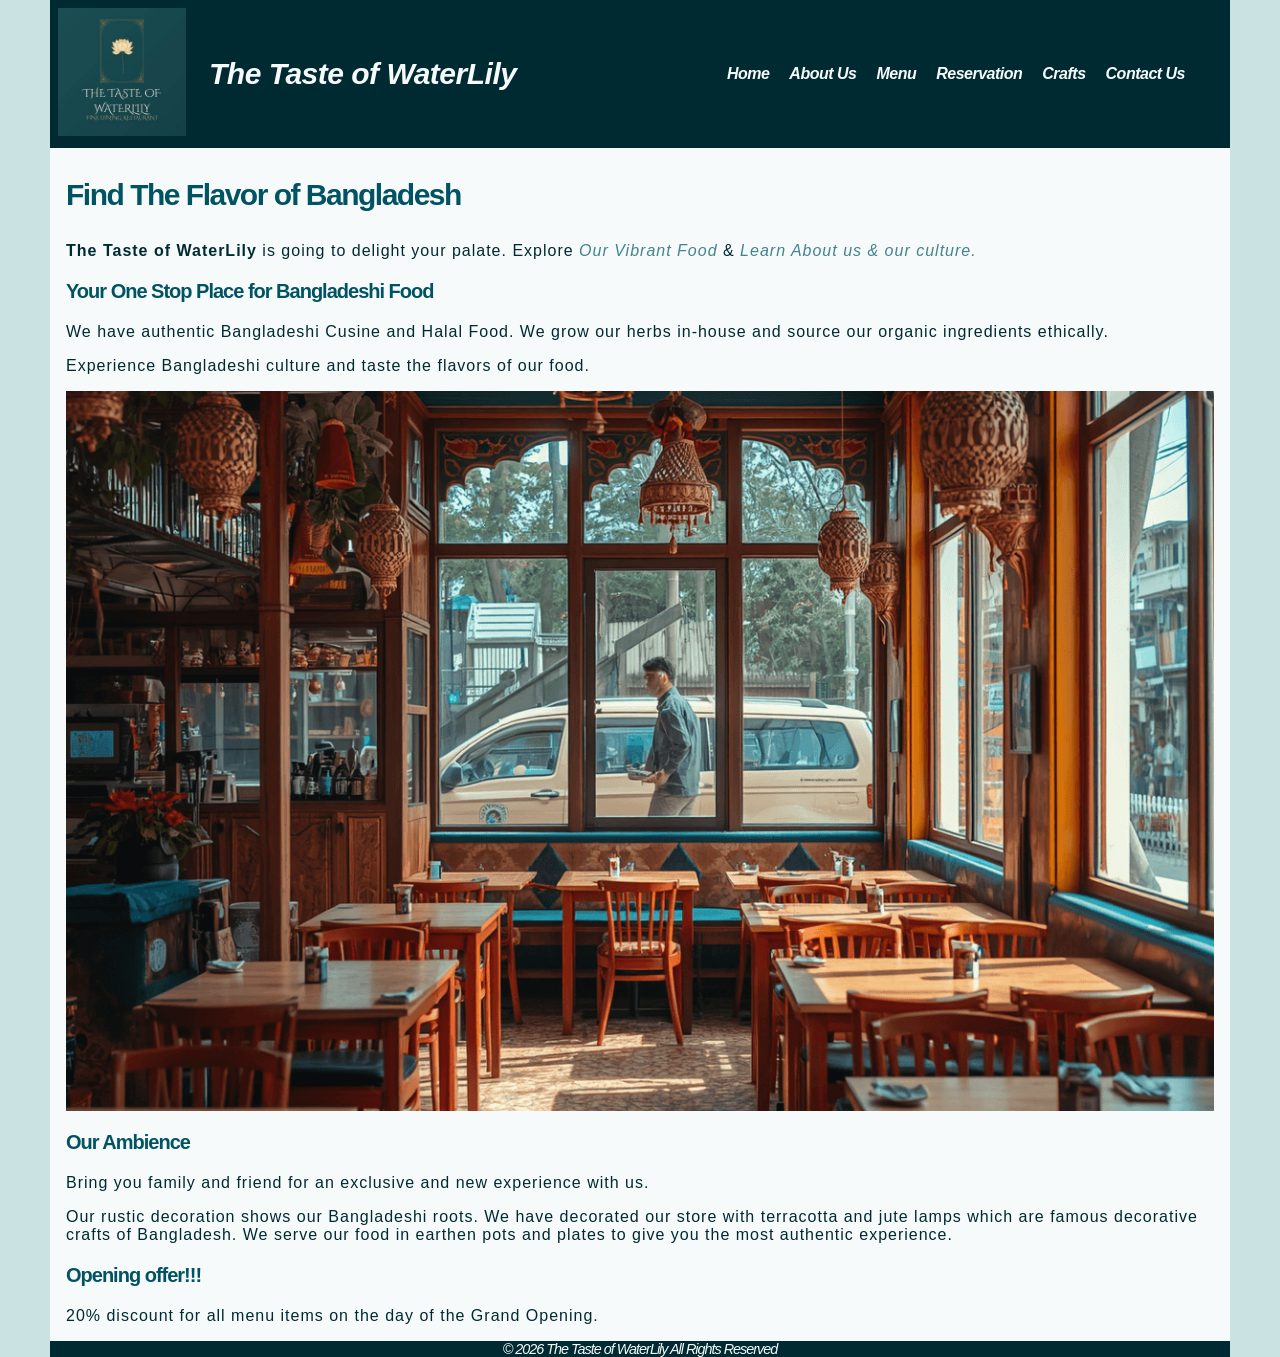
<file: index.html>
<!DOCTYPE html>
<html lang="en">
<head>
<title>The Taste of WaterLily</title>
<meta charset="utf-8">
<meta name="viewport" content="width=device-width, initial-scale=1.0">
<link href="lily.css" rel="stylesheet">
</head>
<body>
<div id="wrapper">
  <header>
  
	<div class="hero">
     <img src="image/logo.jpg" alt="logo"></div>
	 <h1><a href="index.html">The Taste of WaterLily</a></h1>
  <nav>
    <ul>
      <li><a href="index.html">Home</a></li>
      <li><a href="AboutUs.html">About Us</a>
	  <li><a href="menu.html">Menu</a>
	  <ul class="small">
		<li><a href="reg.html">Regulars</a></li>
		<li><a href="week.html">Weekly Specials</a></li>
	  </ul>
	  </li>
	  
      <li><a href="reservation.html">Reservation</a></li>
      <li><a href="merch.html">Crafts</a></li>
	  <li><a href="contact.html">Contact Us</a></li>
	</ul>
  </nav>
 </header>
 
 <main>
 <section id="heroindex">
  <h2> Find The Flavor of Bangladesh </h2>
  <p><b>The Taste of WaterLily</b> is going to delight your palate. Explore <a href="menu.html">  Our Vibrant Food </a> &
      <a href="AboutUs.html">Learn About us & our culture.</a> </p>
</section>

<h3>Your One Stop Place for Bangladeshi Food</h3>
<p>We have authentic Bangladeshi Cusine and Halal Food. We grow our herbs in-house and source our organic ingredients 
ethically.</p>
<p>Experience Bangladeshi culture and taste the flavors of our food.</p>
<div class="heroindex1">
</div>
<h3> Our Ambience</h3>
<p>Bring you family and friend for an exclusive and new experience with us.</p>
 <p>Our rustic decoration shows our Bangladeshi roots. We have decorated our store with
 terracotta and jute lamps which are famous decorative crafts of Bangladesh. We serve our 
 food in earthen pots and plates to give you the most authentic experience. </p> 

<h3>Opening offer!!! </h3>
<p> 20% discount for all menu items on the day of the Grand Opening.</p>
	  

</main>
<footer>
 &copy; 2026 The Taste of WaterLily All Rights Reserved<br>
</footer>
</div>
</body>
</html>
</file>
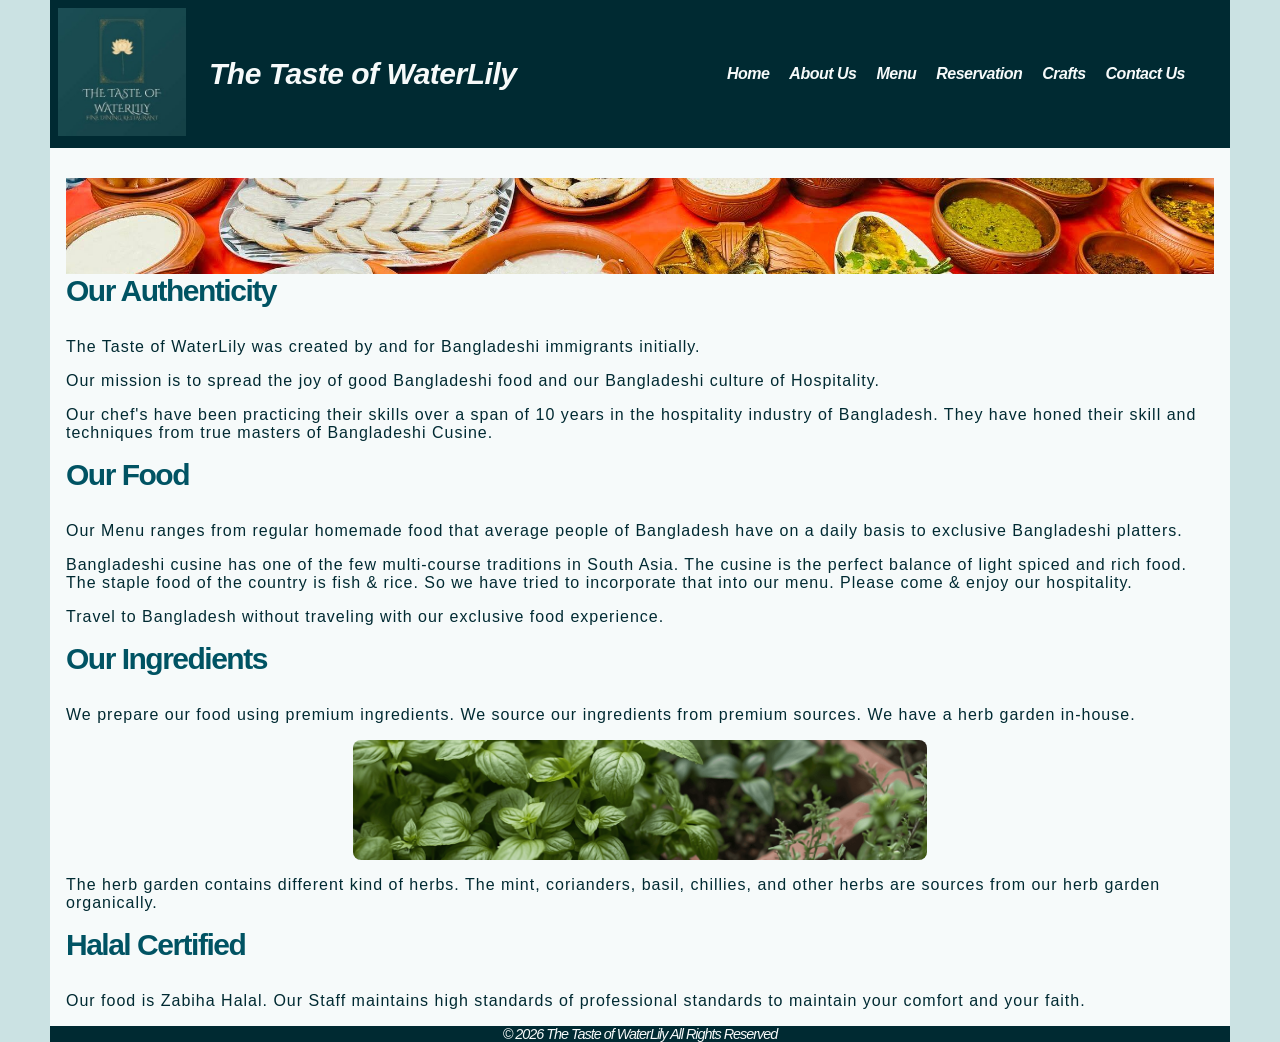
<file: AboutUs.html>
<!DOCTYPE html>
<html lang="en">
<head>
<title>The Taste of WaterLily</title>
<meta charset="utf-8">
<meta name="viewport" content="width=device-width, initial-scale=1.0">
<link href="lily.css" rel="stylesheet">
</head>
<body>
<div id="wrapper">
  <header>
  
	<div class="hero">
     <img src="image/logo.jpg" alt="logo"></div>
	 <h1><a href="index.html">The Taste of WaterLily</a></h1>
  <nav>
    <ul>
      <li><a href="index.html">Home</a></li>
      <li><a href="AboutUs.html">About Us</a>
	  <li><a href="menu.html">Menu</a>
	  <ul class="small">
		<li><a href="reg.html">Regulars</a></li>
		<li><a href="week.html">Weekly Specials</a></li>
	  </ul>
	  </li>
	  
      <li><a href="reservation.html">Reservation</a></li>
      <li><a href="merch.html">Crafts</a></li>
	  <li><a href="contact.html">Contact Us</a></li>
	</ul>
  </nav>
 </header>
 
 <main>
 <div id="Us">
 <div class="hero1"></div>
  <h2>Our Authenticity </h2>
  <p>The Taste of WaterLily was created by and for Bangladeshi immigrants initially.</p> 
  
  <p> Our mission is to spread the joy of good Bangladeshi food and our Bangladeshi 
  culture of Hospitality.</p>
  <p>Our chef's have been practicing their skills over a span of 10 years in the hospitality industry
  of Bangladesh. They have honed their skill and techniques from true masters of Bangladeshi Cusine.</p>
  
   <h2>Our Food </h2>
   <p>Our Menu ranges from regular homemade food that average people of Bangladesh have on a daily
   basis to exclusive Bangladeshi platters.</p>
   <p>Bangladeshi cusine has one of the few multi-course traditions in South Asia. The cusine is the 
	perfect balance of light spiced and rich food. The staple food of the country is fish & rice. So we
	have tried to incorporate that into our menu. Please come & enjoy our hospitality.</p>
	<p>Travel to Bangladesh without traveling with our exclusive food experience.</p>
	
  
   <h2>Our Ingredients </h2>
   <p>We prepare our food using premium ingredients. We source our ingredients from premium
   sources. We have a herb garden in-house.</p>
   <div class="img0">
   <img src="image/herb.jpg" height="10%" width="30%" alt="herbs"></div>
   <p>The herb garden contains different kind of herbs. The mint, corianders, basil, chillies, and 
   other herbs are sources from our herb garden organically.</p>
   
   <h2>Halal Certified</h2>
   <p>Our food is Zabiha Halal. Our Staff maintains high standards of professional standards
   to maintain your comfort and your faith.</p>
</div>
	  
</main>
<footer>
 &copy; 2026 The Taste of WaterLily All Rights Reserved<br>
</footer>
</div>
</body>
</html>
</file>
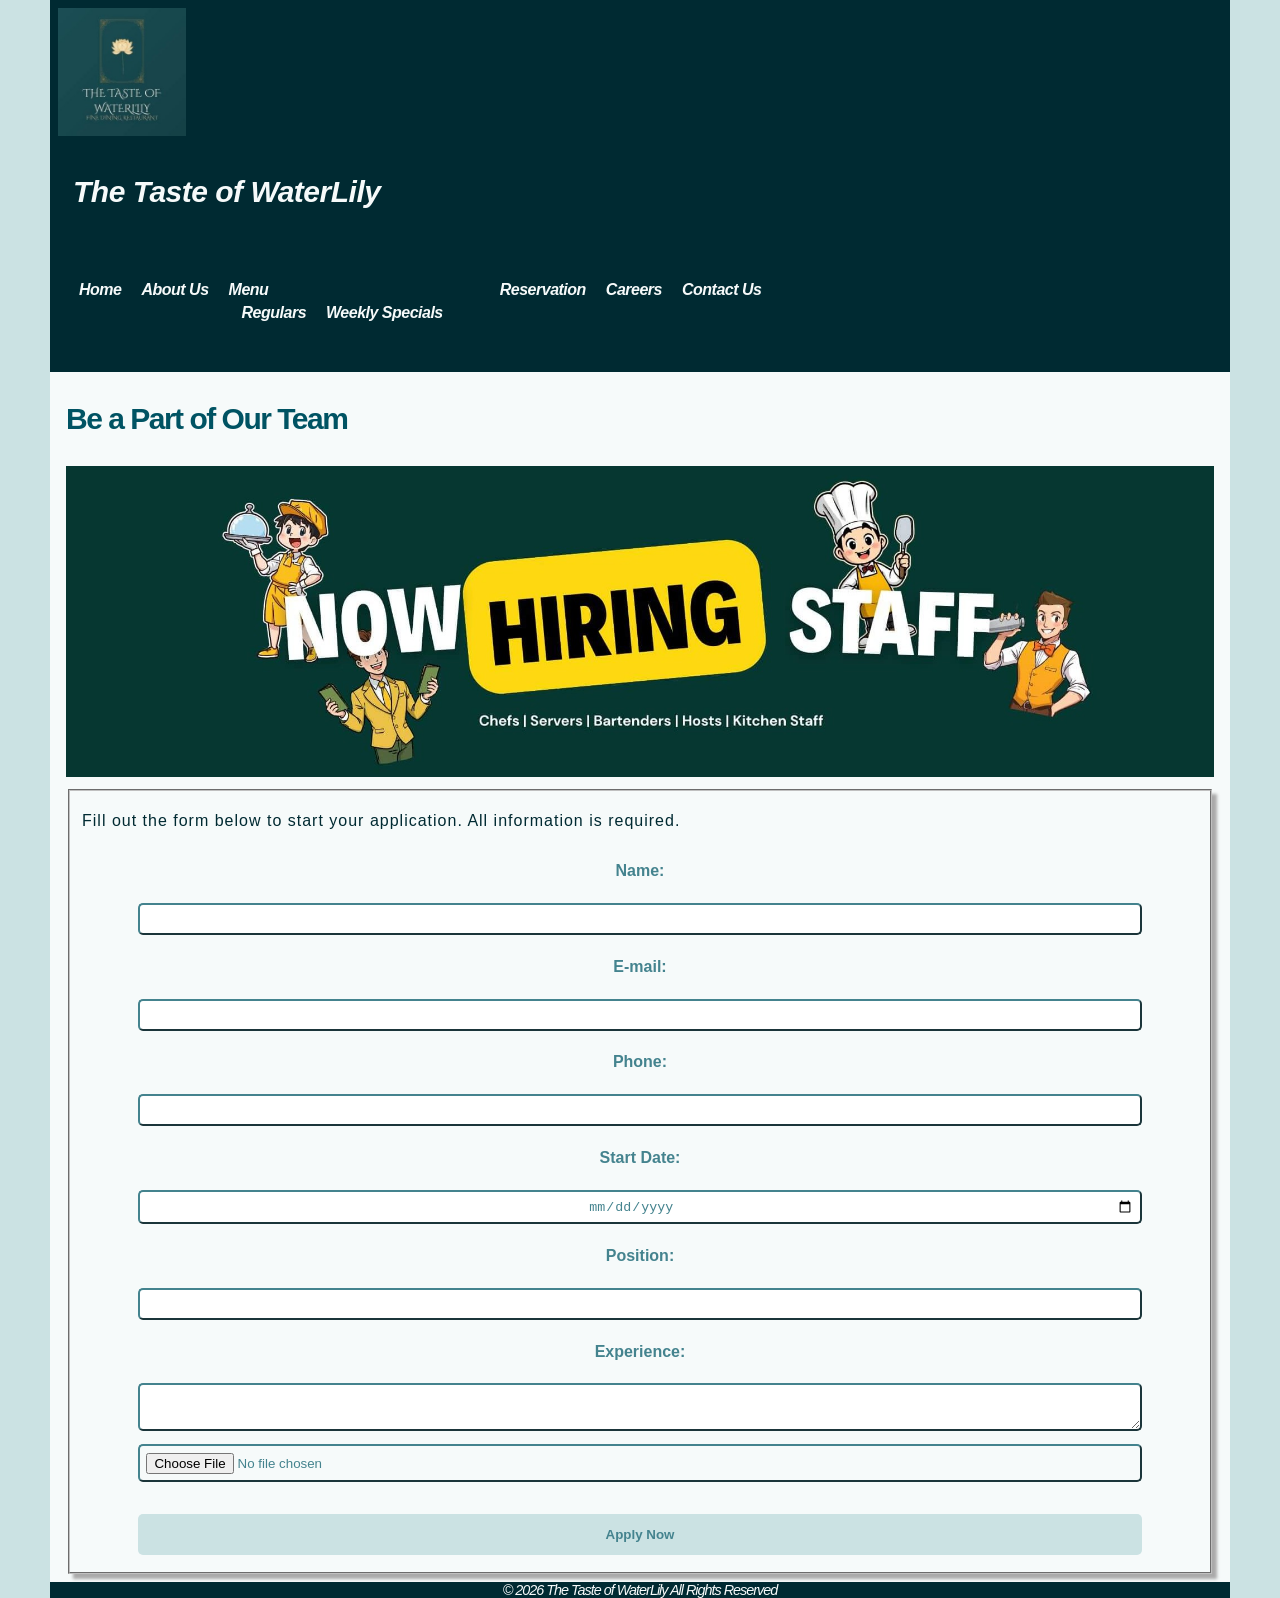
<file: career.html>
<!DOCTYPE html>
<html lang="en">
<head>
<title>The Taste of WaterLily</title>
<meta charset="utf-8">
<meta name="viewport" content="width=device-width, initial-scale=1.0">
<link href="lily.css" rel="stylesheet">
</head>
<body>
<div id="wrapper">
  <header>
  
	<div class="hero">
     <img src="image/logo.jpg" alt="logo">
	 <h1><a href="index.html">The Taste of WaterLily</a></h1>
  <nav>
    <ul>
      <li><a href="index.html">Home</a></li>
      <li><a href="AboutUs.html">About Us</a></li>
	  <li><a href="menu.html">Menu</a>
		<ul>
			<li><a href="reg">Regulars</a></li>
			<li><a href="week">Weekly Specials</a></li>
		</ul>
	  </li>
	  <li><a href="reservation.html">Reservation</a></li>
      <li><a href="career.html">Careers</a></li>
	  <li><a href="contact.html">Contact Us</a></li>
	</ul>
  </nav>
 </header>
 
 <main>
 
 <h2>Be a Part of Our Team</h2>
   <div id= "herojobs">
     <img src="image/hiring.jpg" height="50%" width="100%" alt="Hiring"></div>
	 
	 <fieldset>
	 <p>Fill out the form below to start your application.
	 All information is required.</p>
	 <form method="post" action="form.php" enctype="text/plain">
	 <label for="myName">Name:</label>
	 <input type="text" id="myName" name="myName" required>
	 
	  <label for="myEmail">E-mail:</label>
	 <input type="email" id="myEmail" name="myEmail" required>
	 
	 <label for="myPhone">Phone:</label>
        <input type="tel" id="myPhone" name="Phone" required>
	 
	  <label for="myDate">Start Date:</label>
	 <input type="date" id="myDate" name="myDate" required>
	 
	 <label for="position">Position:</label>
	 <input type="text" id="position" name="position" list="positions">
	 <datalist id="positions">
	 <option value="FOH" label="FOH">
	 <option value="BOH" label="BOH">
	 <option value="Manager" label="Manager">
	 <option value="Chef" label="Chef">
	 <option value="Other" label="Other">
	 </datalist>
	 
	  <label for="myExperience">Experience:</label>
	 <textarea type="text" id="myExperience" name="myExperience" rows="2" cols="20" required> </textarea>
	 <input type="file" id="document" name="document" accept=".pdf,.doc,.docx,.txt" Required><br>
	 
	 <input type="submit" id="submit" value="Apply Now">
	 </form>
	 </fieldset>
 </main>
 <footer>
 &copy; 2026 The Taste of WaterLily All Rights Reserved<br>
</footer>
</div>
</body>
</html>
</file>
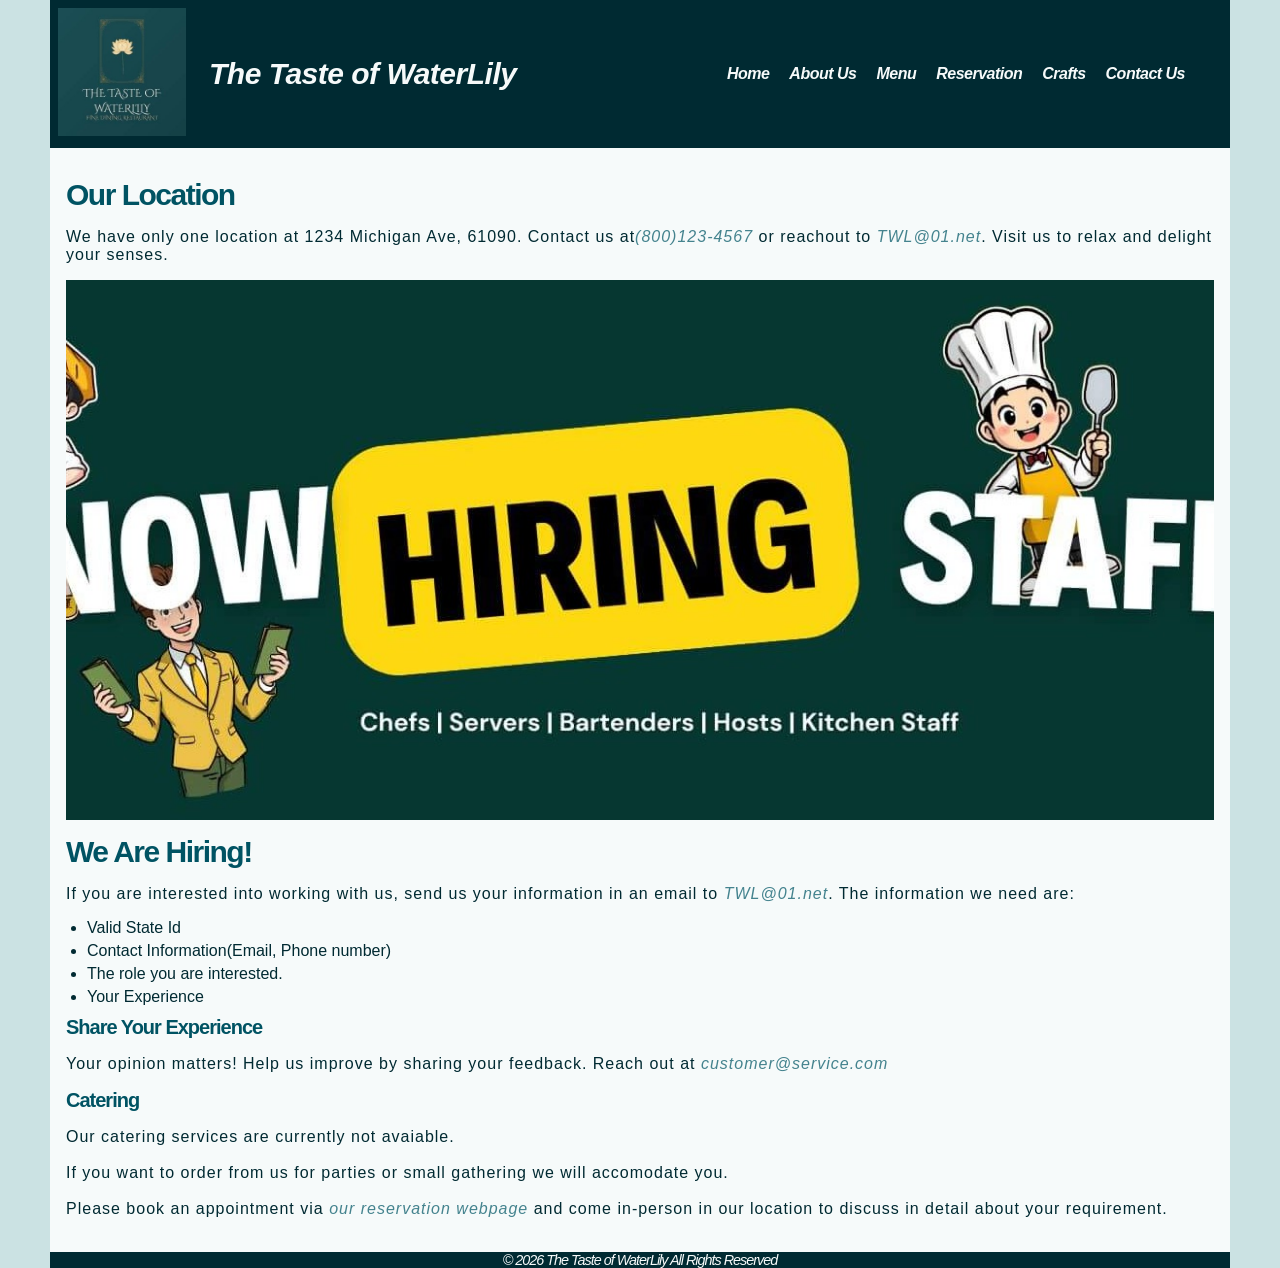
<file: contact.html>
<!DOCTYPE html>
<html lang="en">
<head>
<title>The Taste of WaterLily</title>
<meta charset="utf-8">
<meta name="viewport" content="width=device-width, initial-scale=1.0">
<link href="lily.css" rel="stylesheet">
</head>
<body>
<div id="wrapper">
  <header>
  
	<div class="hero">
     <img src="image/logo.jpg" alt="logo"></div>
	 <h1><a href="index.html">The Taste of WaterLily</a></h1>
  <nav>
    <ul>
      <li><a href="index.html">Home</a></li>
      <li><a href="AboutUs.html">About Us</a>
	  <li><a href="menu.html">Menu</a>
	  <ul class="small">
		<li><a href="reg.html">Regulars</a></li>
		<li><a href="week.html">Weekly Specials</a></li>
	  </ul>
	  </li>
	  
      <li><a href="reservation.html">Reservation</a></li>
      <li><a href="merch.html">Crafts</a></li>
	  <li><a href="contact.html">Contact Us</a></li>
	</ul>
  </nav>
 </header>
 
  <main>
<div id="contact">  

 <h2>Our Location</h2>
 <p>We have only one location at 1234 Michigan Ave, 61090. Contact us at<a href="tel:+18001234567">(800)123-4567</a> or reachout to
 <a href="mailto:lneela@student.ccc.edu">TWL@01.net</a>. Visit us to relax and delight your senses. </p>
 
 <div class="herojobs"></div>
 
 <h2>We Are Hiring!</h2>
 <p>If you are interested into working with us, send us your information in an email to <a href="mailto:lneela@student.ccc.edu">TWL@01.net</a>. The information we need are:</p>
<ul>
<li>Valid State Id</li>
<li>Contact Information(Email, Phone number)</li>
<li>The role you are interested.</li>
<li> Your Experience</li>
</ul>
 
 <h3>Share Your Experience</h3>
<p>Your opinion matters! Help us improve by sharing your feedback. Reach out at
 <a href="mailto:lneela@student.ccc.edu">customer@service.com</a></p>
 
 <h3>Catering</h3>
 <p> Our catering services are currently not avaiable.<br><br>
 If you want to order from us for parties or small gathering we will accomodate you.<br><br>
 Please book an appointment via  <a href="reservation.html">our reservation webpage</a> and 
 come in-person in our location to discuss in detail about your requirement.<br><br>

</div>	
</main>
<footer>
 &copy; 2026 The Taste of WaterLily All Rights Reserved<br>
</footer>
</div>
</body>
</html>
</file>
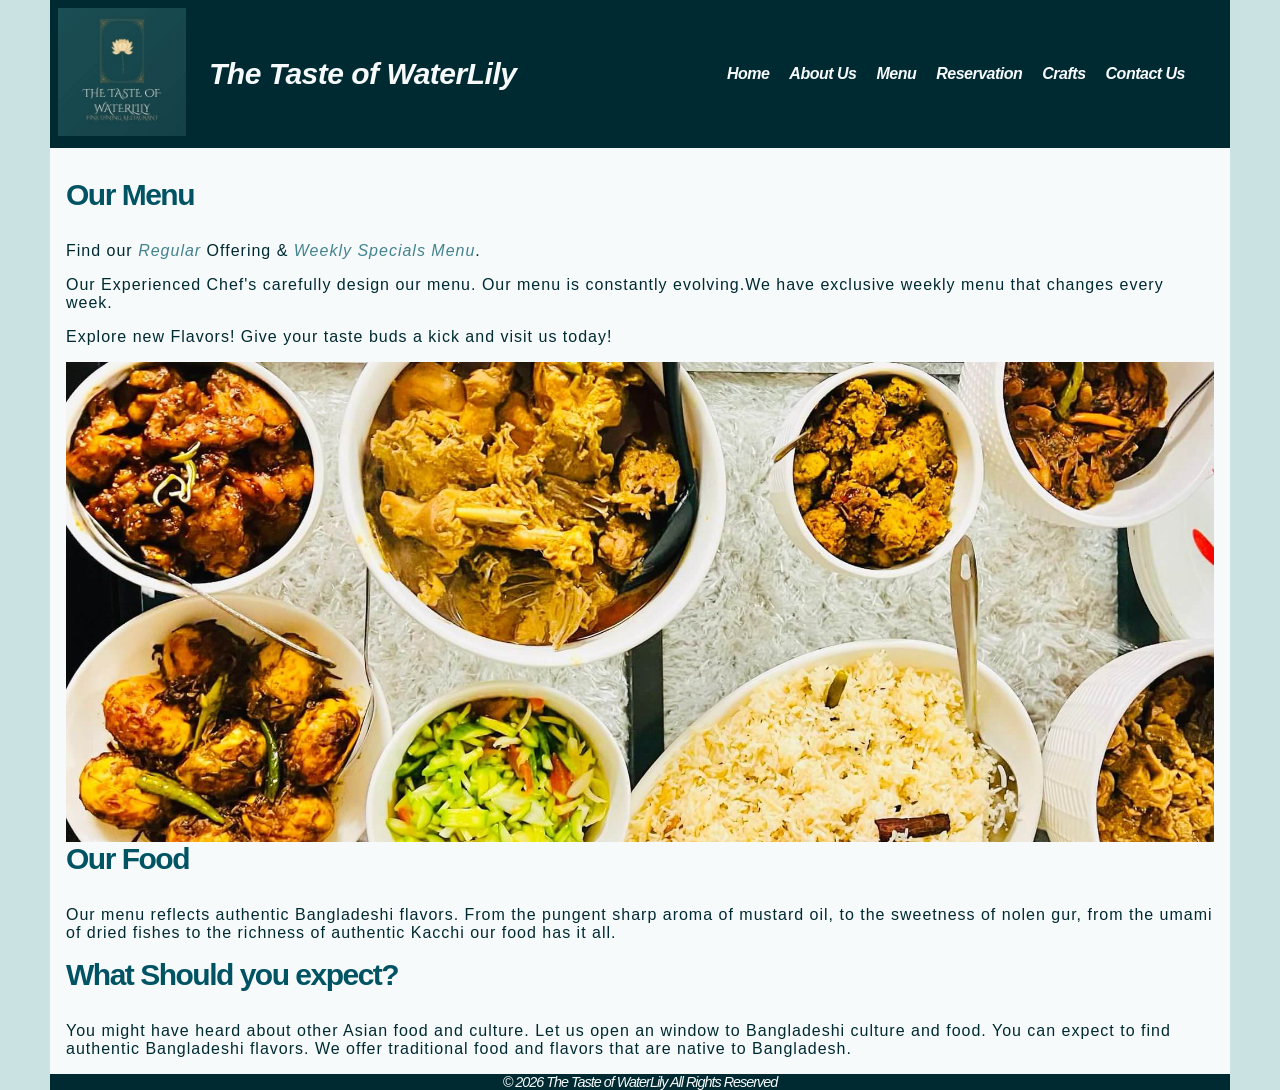
<file: menu.html>
<!DOCTYPE html>
<html lang="en">
<head>
<title>The Taste of WaterLily</title>
<meta charset="utf-8">
<meta name="viewport" content="width=device-width, initial-scale=1.0">
<link href="lily.css" rel="stylesheet">
</head>
<body>
<div id="wrapper">
  <header>
  
	<div class="hero">
     <img src="image/logo.jpg" alt="logo"></div>
	 <h1><a href="index.html">The Taste of WaterLily</a></h1>
  <nav>
    <ul>
      <li><a href="index.html">Home</a></li>
      <li><a href="AboutUs.html">About Us</a>
	  <li><a href="menu.html">Menu</a>
	  <ul class="small">
		<li><a href="reg.html">Regulars</a></li>
		<li><a href="week.html">Weekly Specials</a></li>
	  </ul>
	  </li>
	  
      <li><a href="reservation.html">Reservation</a></li>
      <li><a href="merch.html">Crafts</a></li>
	  <li><a href="contact.html">Contact Us</a></li>
	</ul>
  </nav>
 </header>
 
  <main>
  <h2>Our Menu</h2>
  <p>Find our <a href="reg.html">Regular</a> Offering &<a href="week.html">
 Weekly Specials Menu</a>.</p> <p>Our Experienced Chef's carefully design our menu.
 Our menu is constantly evolving.We have exclusive weekly menu that changes every week. </p>
  <p>Explore new Flavors! Give your taste buds a kick and visit us today!</p>
  
   <div id="heromenu">
   </div>
  <h2>Our Food </h2>
  <p>Our menu reflects authentic Bangladeshi flavors. From the pungent sharp aroma of mustard
   oil, to the sweetness of nolen gur, from the umami of dried fishes to the richness of authentic Kacchi
   our food has it all.</p>
 
	<h2>What Should you expect?</h2>
	<p>You might have heard about other Asian food and culture. Let us open an window to Bangladeshi culture
	and food. You can expect to find authentic Bangladeshi flavors. We offer traditional food and flavors that 
	are native to Bangladesh. </p>  
</main>
<footer>
 &copy; 2026 The Taste of WaterLily All Rights Reserved<br>
</footer>
</div>
</body>
</html>
</file>
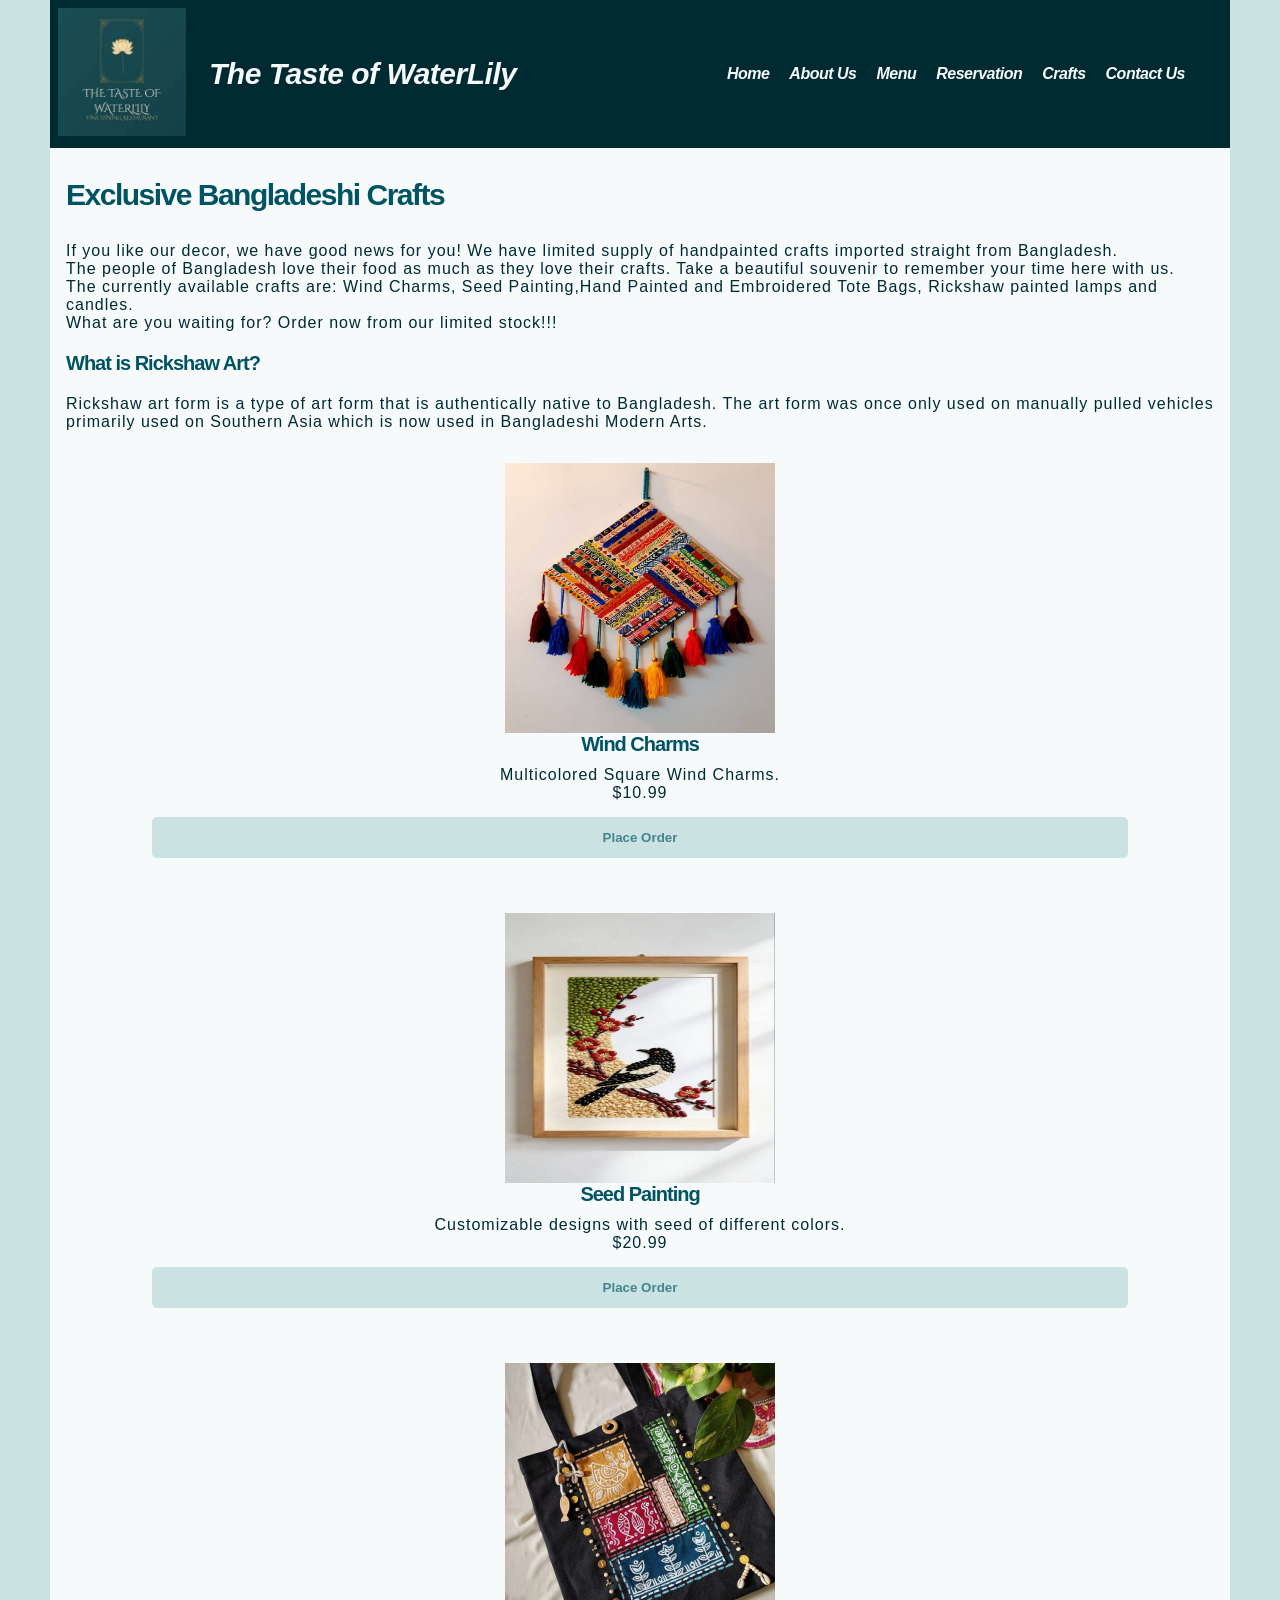
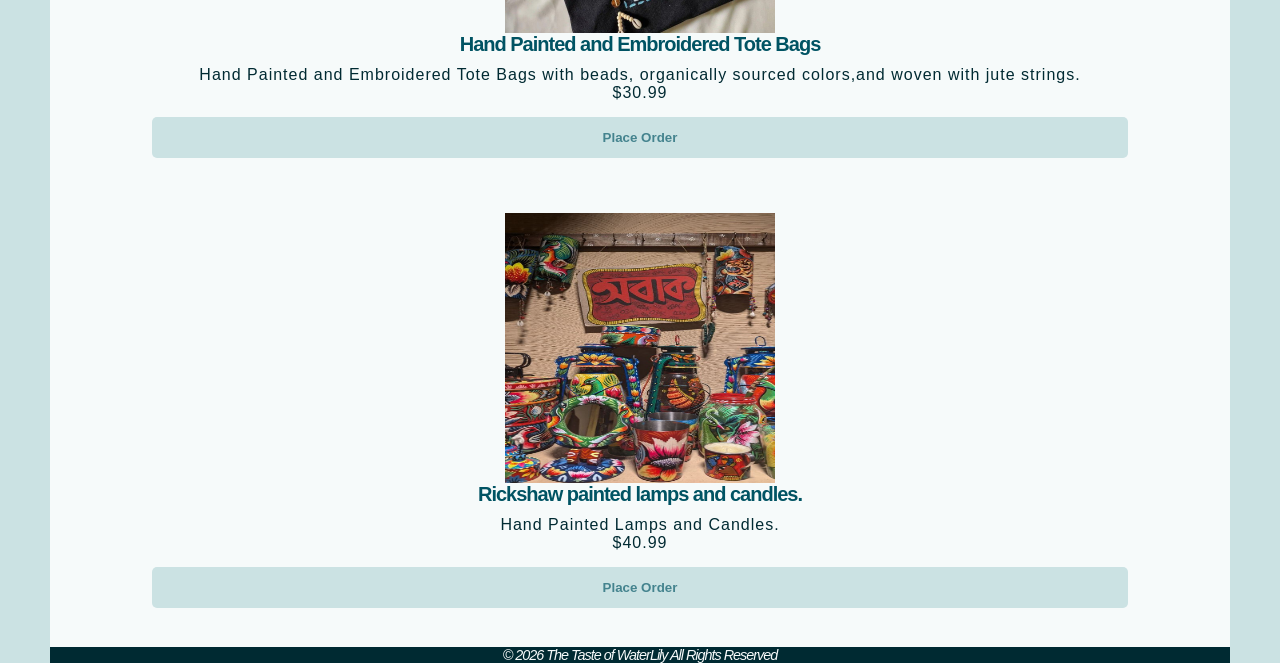
<file: merch.html>
<!DOCTYPE html>
<html lang="en">
<head>
<title>The Taste of WaterLily</title>
<meta charset="utf-8">
<meta name="viewport" content="width=device-width, initial-scale=1.0">
<link href="lily.css" rel="stylesheet">
</head>
<body>
<div id="wrapper">
  <header>
  
	<div class="hero">
     <img src="image/logo.jpg" alt="logo"></div>
	 <h1><a href="index.html">The Taste of WaterLily</a></h1>
  <nav>
    <ul>
      <li><a href="index.html">Home</a></li>
      <li><a href="AboutUs.html">About Us</a></li>
	  <li><a href="menu.html">Menu</a>
		<ul class="small">
			<li><a href="reg.html">Regulars</a></li>
			<li><a href="week.html">Weekly Specials</a></li>
		</ul>
	  </li>
	  <li><a href="reservation.html">Reservation</a></li>
      <li><a href="merch.html">Crafts</a></li>
	  <li><a href="contact.html">Contact Us</a></li>
	</ul>
  </nav>
 </header>
 
 <main>
 
 <h2>Exclusive Bangladeshi Crafts</h2>
   
	<p>If you like our decor, we have good news for you! We have limited supply
	of handpainted crafts imported straight from Bangladesh.<br> The people of Bangladesh love their food as much as they love their crafts. Take 
	a beautiful souvenir to remember your time here with us.<br> The currently available crafts are: Wind Charms, Seed Painting,Hand Painted and Embroidered Tote Bags,
	Rickshaw painted lamps and candles.<br>
	What are you waiting for? Order now from our limited stock!!!</p>
	
	<h3>What is Rickshaw Art?</h3>
	<p>Rickshaw art form is a type of art form that is authentically native to Bangladesh.
   The art form was once only used on manually pulled vehicles primarily used on
   Southern Asia which is now used in Bangladeshi Modern Arts.</p>


         <div class="mrch">
	   <img src="image/craft1.jpg" alt="Wind Charms" >
	   <h3>Wind Charms</h3>
	   <p>Multicolored Square Wind Charms.<br>$10.99</p>
        <form method="get"
        action="mailto:lneela@student.ccc.edu">
        <input type="submit" value="Place Order">
        </form>
		</div>
		
		 <div class="mrch">
		<img src="image/craft2.jpg" alt="Seed Painting" >
	   <h3>Seed Painting</h3>
	   <p>Customizable designs with seed of different colors.<br>$20.99</p>
        <form method="get"
        action="mailto:lneela@student.ccc.edu">
        <input type="submit" value="Place Order">
        </form>
		</div>
		
		 <div class="mrch">
	   <img src="image/craft4.jpg" alt="Embroidered Tote Bags" >
	   <h3>Hand Painted and Embroidered Tote Bags</h3>
	   <p> Hand Painted and Embroidered Tote Bags with beads, 
	   organically sourced colors,and woven with jute strings.<br>$30.99</p>
        <form method="get"
        action="mailto:lneela@student.ccc.edu">
        <input type="submit" value="Place Order">
        </form>
		</div>
		
		 <div class="mrch">
		<img src="image/craft3.jpg" alt=" painted lamps and candles." >
	   <h3>Rickshaw painted lamps and candles.</h3>
	   <p>Hand Painted Lamps and Candles.<br>$40.99</p>
        <form method="get"
        action="mailto:lneela@student.ccc.edu">
        <input type="submit" value="Place Order">
        </form>
		
      </div> 
 </main>
 <footer>
 &copy; 2026 The Taste of WaterLily All Rights Reserved<br>
</footer>
</div>
</body>
</html>
</file>
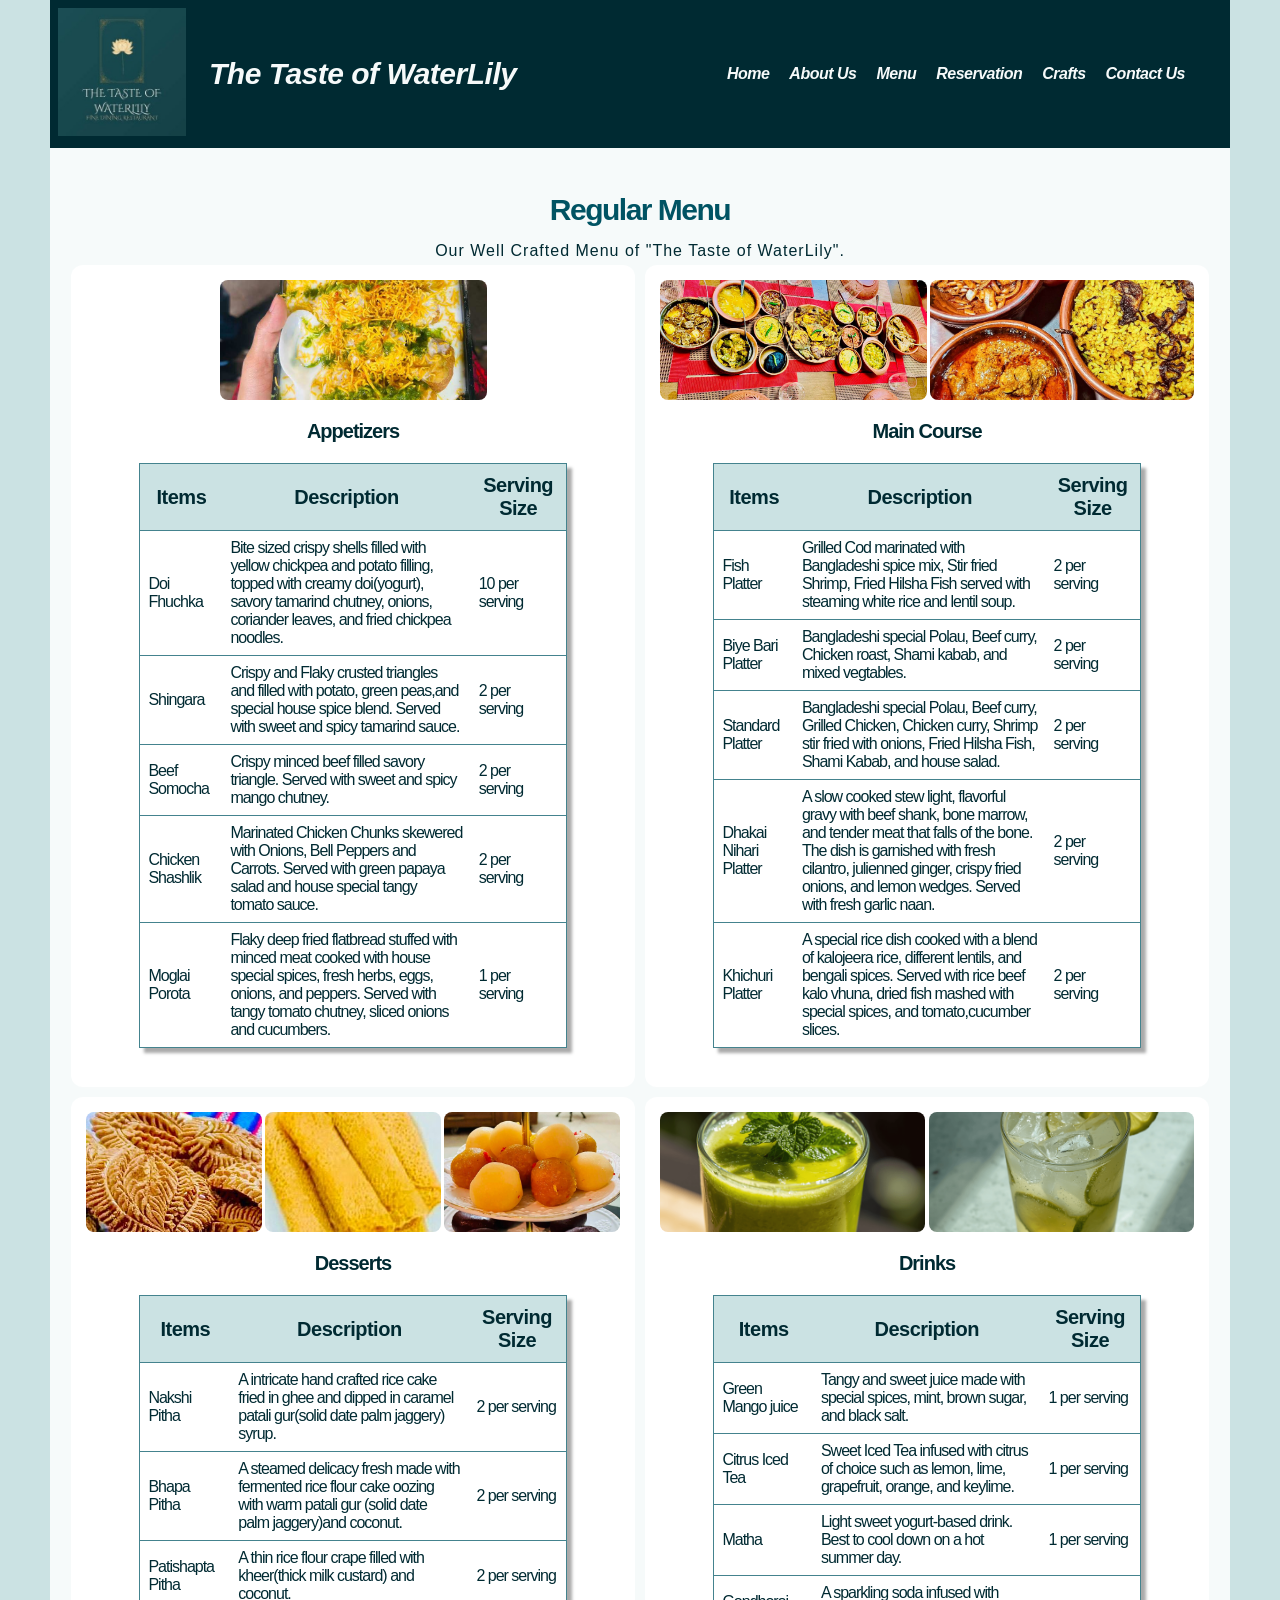
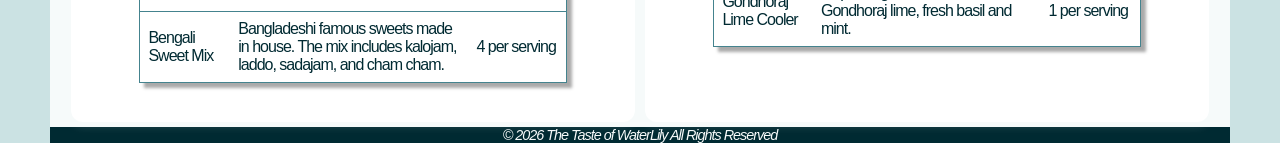
<file: reg.html>
<!DOCTYPE html>
<html lang="en">
<head>
<title>The Taste of WaterLily</title>
<meta charset="utf-8">
<meta name="viewport" content="width=device-width, initial-scale=1.0">
<link href="lily.css" rel="stylesheet">
</head>
<body>
<div id="wrapper">
  <header>
  
	<div class="hero">
     <img src="image/logo.jpg" alt="logo"></div>
	 <h1><a href="index.html">The Taste of WaterLily</a></h1>
  <nav>
    <ul>
      <li><a href="index.html">Home</a></li>
      <li><a href="AboutUs.html">About Us</a>
	  <li><a href="menu.html">Menu</a>
	  <ul class="small">
		<li><a href="reg.html">Regulars</a></li>
		<li><a href="week.html">Weekly Specials</a></li>
	  </ul>
	  </li>
	  
      <li><a href="reservation.html">Reservation</a></li>
      <li><a href="merch.html">Crafts</a></li>
	  <li><a href="contact.html">Contact Us</a></li>
	</ul>
  </nav>
 </header>
 
  <main>
  <div class="menu">
  
 <h2>Regular Menu</h2>
  <p>Our Well Crafted Menu of "The Taste of WaterLily".</p>
  
  </div>

   <div class="tablemenu">
  
  <div class="tablewrapper">
  
   <div class="img0">
   
  <img src="image/doifuchka.jpg"  alt="Doi Fhuchka">
   </div> 
  
 <table>
 <caption>Appetizers</caption>
 <tr>
 <th scope='col'>Items</th>
 <th scope='col'>Description</th>
 <th scope='col'>Serving Size</th>
 </tr>
 
 <tr>
 <td>Doi Fhuchka</td>
 <td>Bite sized crispy shells filled with yellow chickpea and potato filling, topped with creamy doi(yogurt), 
 savory tamarind chutney, onions, coriander leaves, and fried chickpea noodles.</td>
 <td>10 per serving</td>
 </tr>
 
 <tr>
 <td>Shingara</td>
 <td>Crispy and Flaky crusted triangles and filled with potato, green peas,and special 
 house spice blend. Served with sweet and spicy tamarind sauce.</td>
 <td>2 per serving</td>
 </tr>
 
 <tr>
 <td>Beef Somocha</td>
 <td>Crispy minced beef filled savory triangle. Served with sweet and spicy mango chutney.</td>
 <td>2 per serving</td>
 </tr>
 
 <tr>
 <td>Chicken Shashlik</td>
 <td>Marinated Chicken Chunks skewered with Onions, Bell Peppers and Carrots. Served with green
  papaya salad and house special tangy tomato sauce. </td>
 <td>2 per serving</td>
 </tr>
 
 <tr>
 <td>Moglai Porota</td>
 <td>Flaky deep fried flatbread stuffed with minced meat cooked with house special spices, fresh herbs,
 eggs, onions, and peppers. Served with tangy tomato chutney, sliced onions and cucumbers.</td>
 <td>1 per serving</td>
 </tr>
 </table>
 </div>
 
  <div class="tablewrapper">
   
   <div class="img01">
  <img src="image/food2.jpg" alt="Fish Platter">
  <img src="image/platter2.jpg" alt="Khichuri Platter">
  </div>
 
 <table>
 <caption>Main Course</caption>
 <tr>
 <th scope='col'>Items</th>
 <th scope='col'>Description</th>
 <th scope='col'>Serving Size</th>
 </tr>
 
 <tr>
 <td>Fish Platter</td>
 <td>Grilled Cod marinated with Bangladeshi spice mix, Stir fried Shrimp,
 Fried Hilsha Fish served with steaming white rice and lentil soup.</td>
 <td>2 per serving</td>
 </tr>
 
 <tr>
 <td>Biye Bari Platter</td>
 <td>Bangladeshi special Polau, Beef curry, Chicken roast, Shami kabab, and mixed vegtables.</td>
 <td>2 per serving</td>
 </tr>
 
 <tr>
 <td>Standard Platter</td>
 <td>Bangladeshi special Polau, Beef curry, Grilled Chicken, Chicken curry, Shrimp stir fried with onions,
 Fried Hilsha Fish, Shami Kabab, and house salad.</td>
 <td>2 per serving</td>
 </tr>
 
 <tr>
 <td>Dhakai Nihari Platter</td>
 <td>A slow cooked stew light, flavorful gravy with beef shank, bone marrow, and tender meat that falls of the bone.
  The dish is garnished with fresh cilantro, julienned ginger, crispy fried onions, and lemon wedges.
  Served with fresh garlic naan.</td>
 <td>2 per serving</td>
 </tr>
 
 <tr>
 <td>Khichuri Platter</td>
 <td>A special rice dish cooked with a blend of kalojeera rice, different lentils, and bengali spices. Served with 
 rice beef kalo vhuna, dried fish mashed with special spices, and tomato,cucumber slices.</td>
 <td>2 per serving</td>
 </tr>
 </table>
</div>
 
   <div class="tablewrapper">
  
   <div class="img01">
  <img src="image/nokshi.jpg" alt="herbs">
  <img src="image/pattishapta.jpg" alt="herbs">
  <img src="image/sweets.jpg" alt="herbs">
  </div>
  
 <table>
 <caption>Desserts</caption>
 <tr>
 <th scope='col'>Items</th>
 <th scope='col'>Description</th>
 <th scope='col'>Serving Size</th>
 </tr>
 
 <tr>
 <td>Nakshi Pitha</td>
 <td>A intricate hand crafted rice cake fried in ghee and dipped in 
 caramel patali gur(solid date palm jaggery) syrup.</td>
 <td>2 per serving</td>
 </tr>
 
 <tr>
 <td>Bhapa Pitha</td>
 <td>A steamed delicacy fresh made with fermented rice flour cake oozing with warm patali gur
 (solid date palm jaggery)and coconut.</td>
 <td>2 per serving</td>
 </tr>
 
 <tr>
 <td>Patishapta Pitha</td>
 <td>A thin rice flour crape filled with kheer(thick milk custard) and coconut.</td>
 <td>2 per serving</td>
 </tr>
 
 <tr>
 <td>Bengali Sweet Mix</td>
 <td>Bangladeshi famous sweets made in house. The mix includes kalojam, laddo,
 sadajam, and cham cham.</td>
 <td>4 per serving</td>
 </tr>
 </table>
</div>
 
 <div class="tablewrapper">
  
   <div class="img01">
  <img src="image/greenmango.jpg" alt="herbs">
  <img src="image/limecooler.jpg" alt="herbs">
  </div>
 
 
 <table>
 <caption> Drinks</caption>
 <tr>
 <th scope='col'>Items</th>
 <th scope='col'>Description</th>
 <th scope='col'>Serving Size</th>
 </tr>
 
 <tr>
 <td>Green Mango juice</td>
 <td>Tangy and sweet juice made with special spices, mint, brown sugar, and black salt.</td>
 <td>1 per serving</td>
 </tr>
 
 <tr>
 <td>Citrus Iced Tea</td>
 <td>Sweet Iced Tea infused with citrus of choice such as lemon, lime, grapefruit, orange, 
 and keylime.</td>
 <td>1 per serving</td>
 </tr>
 
 <tr>
 <td>Matha</td>
 <td>Light sweet yogurt-based drink. Best to cool down on a hot summer day.</td>
 <td>1 per serving</td>
 </tr>
 
 <tr>
 <td>Gondhoraj Lime Cooler</td>
 <td>A sparkling soda infused with Gondhoraj lime, fresh basil and mint.</td>
 <td>1 per serving</td>
 </tr>
 </table>
 </div>
 
 </div>
</main>
<footer>
 &copy; 2026 The Taste of WaterLily All Rights Reserved<br>
</footer>
</div>
</body>
</html>
</file>
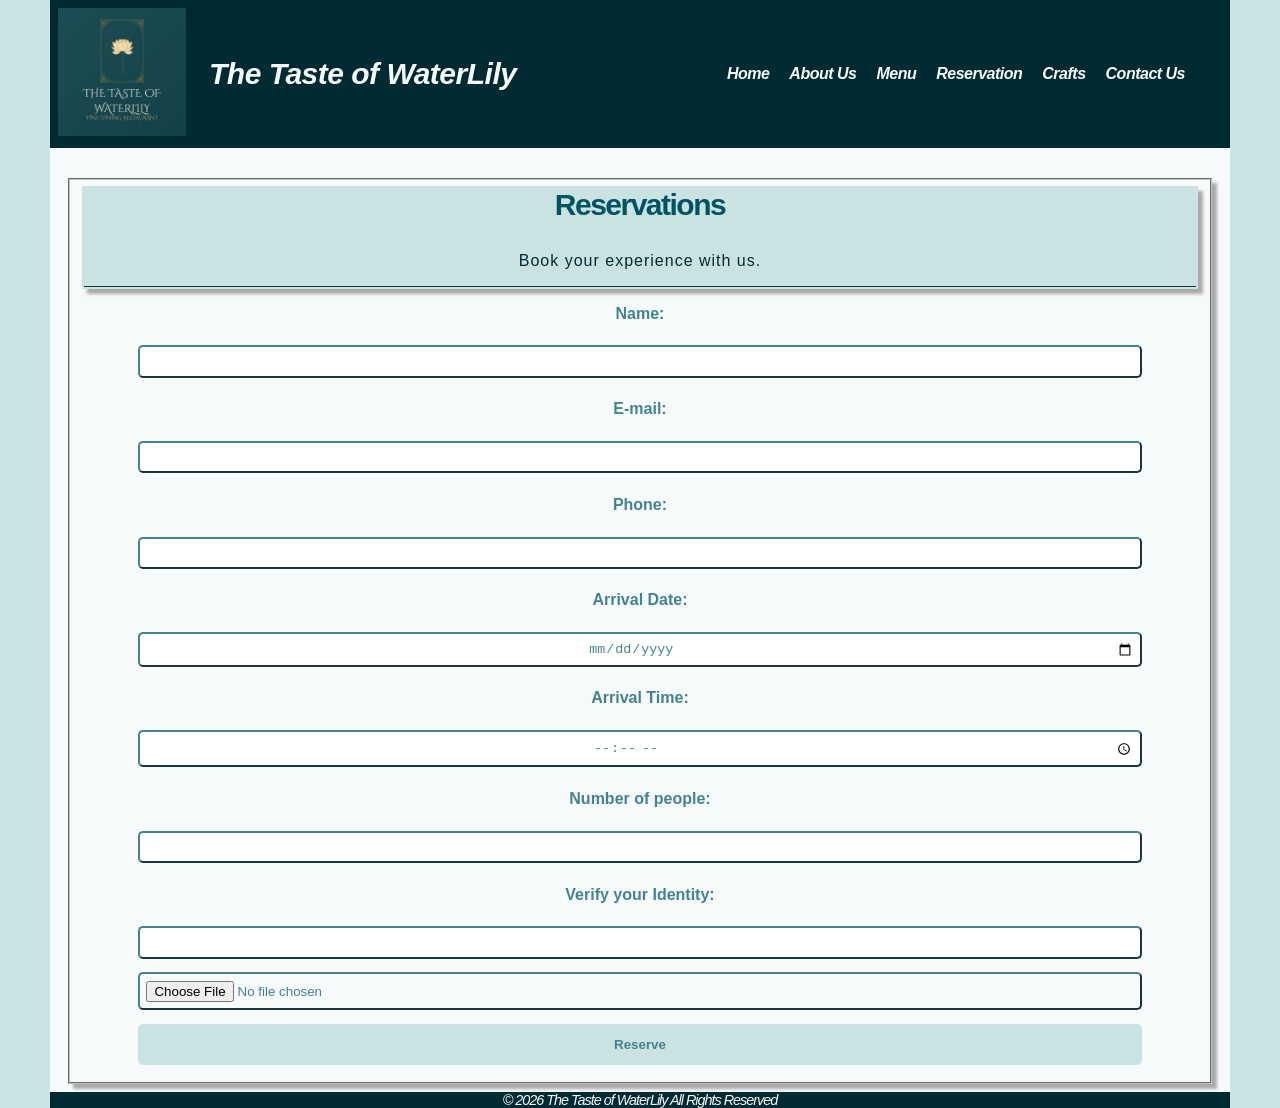
<file: reservation.html>
<!DOCTYPE html>
<html lang="en">
<head>
<title>The Taste of WaterLily</title>
<meta charset="utf-8">
<meta name="viewport" content="width=device-width, initial-scale=1.0">
<link href="lily.css" rel="stylesheet">
</head>
<body>
<div id="wrapper">
  <header>
  
	<div class="hero">
     <img src="image/logo.jpg" alt="logo"></div>
	 <h1><a href="index.html">The Taste of WaterLily</a></h1>
  <nav>
    <ul>
      <li><a href="index.html">Home</a></li>
      <li><a href="AboutUs.html">About Us</a>
	  <li><a href="menu.html">Menu</a>
	  <ul class="small">
		<li><a href="reg.html">Regulars</a></li>
		<li><a href="week.html">Weekly Specials</a></li>
	  </ul>
	  </li>
	  
      <li><a href="reservation.html">Reservation</a></li>
     <li><a href="merch.html">Crafts</a></li>
	  <li><a href="contact.html">Contact Us</a></li>
	</ul>
  </nav>
 </header>
 
  <main>
 <fieldset>
     <section>
      <h2>Reservations</h2>
	  <p>Book your experience with us.</p>
	 </section> 
     <form action="mailto:" method="post" enctype="text/plain">
        <label for="myName">Name:</label>
        <input type="text" id="myName" name="Name" required>

        <label for="myEmail"> E-mail:</label>
        <input type="email" id="myEmail" name="Email" required>

        <label for="myPhone">Phone:</label>
        <input type="tel" id="myPhone" name="Phone">

        <label for="myDate">Arrival Date:</label>
        <input type="date" id="myDate" name="Arrival_Date" required>
		
		 <label for="myTime">Arrival Time:</label>
        <input type="time" id="myTime" name="Arrival_Time" required>

        <label for="myPeople">Number of people:</label>
        <input type="number" id="myPeoples" name="People" min="1" max="20" required>
		
		<label for="identity">Verify your Identity:</label>
			<input type="text" id="identity" name="identity" list="identities">
			<datalist id="identities">
			<option value="Driver’s License" label="Driver’s License">
			<option value="State ID" label="State ID">
			<option value="Other" label="Other">
		</datalist>
		<input type="file" id="document" name="document" accept=".pdf,.doc,.docx,.txt" Required>

        <input type="submit" value="Reserve">
        
      </form>
	  </fieldset>
    </main>
	  
</main>
<footer>
 &copy; 2026 The Taste of WaterLily All Rights Reserved<br>
</footer>
</div>
</body>
</html>
</file>
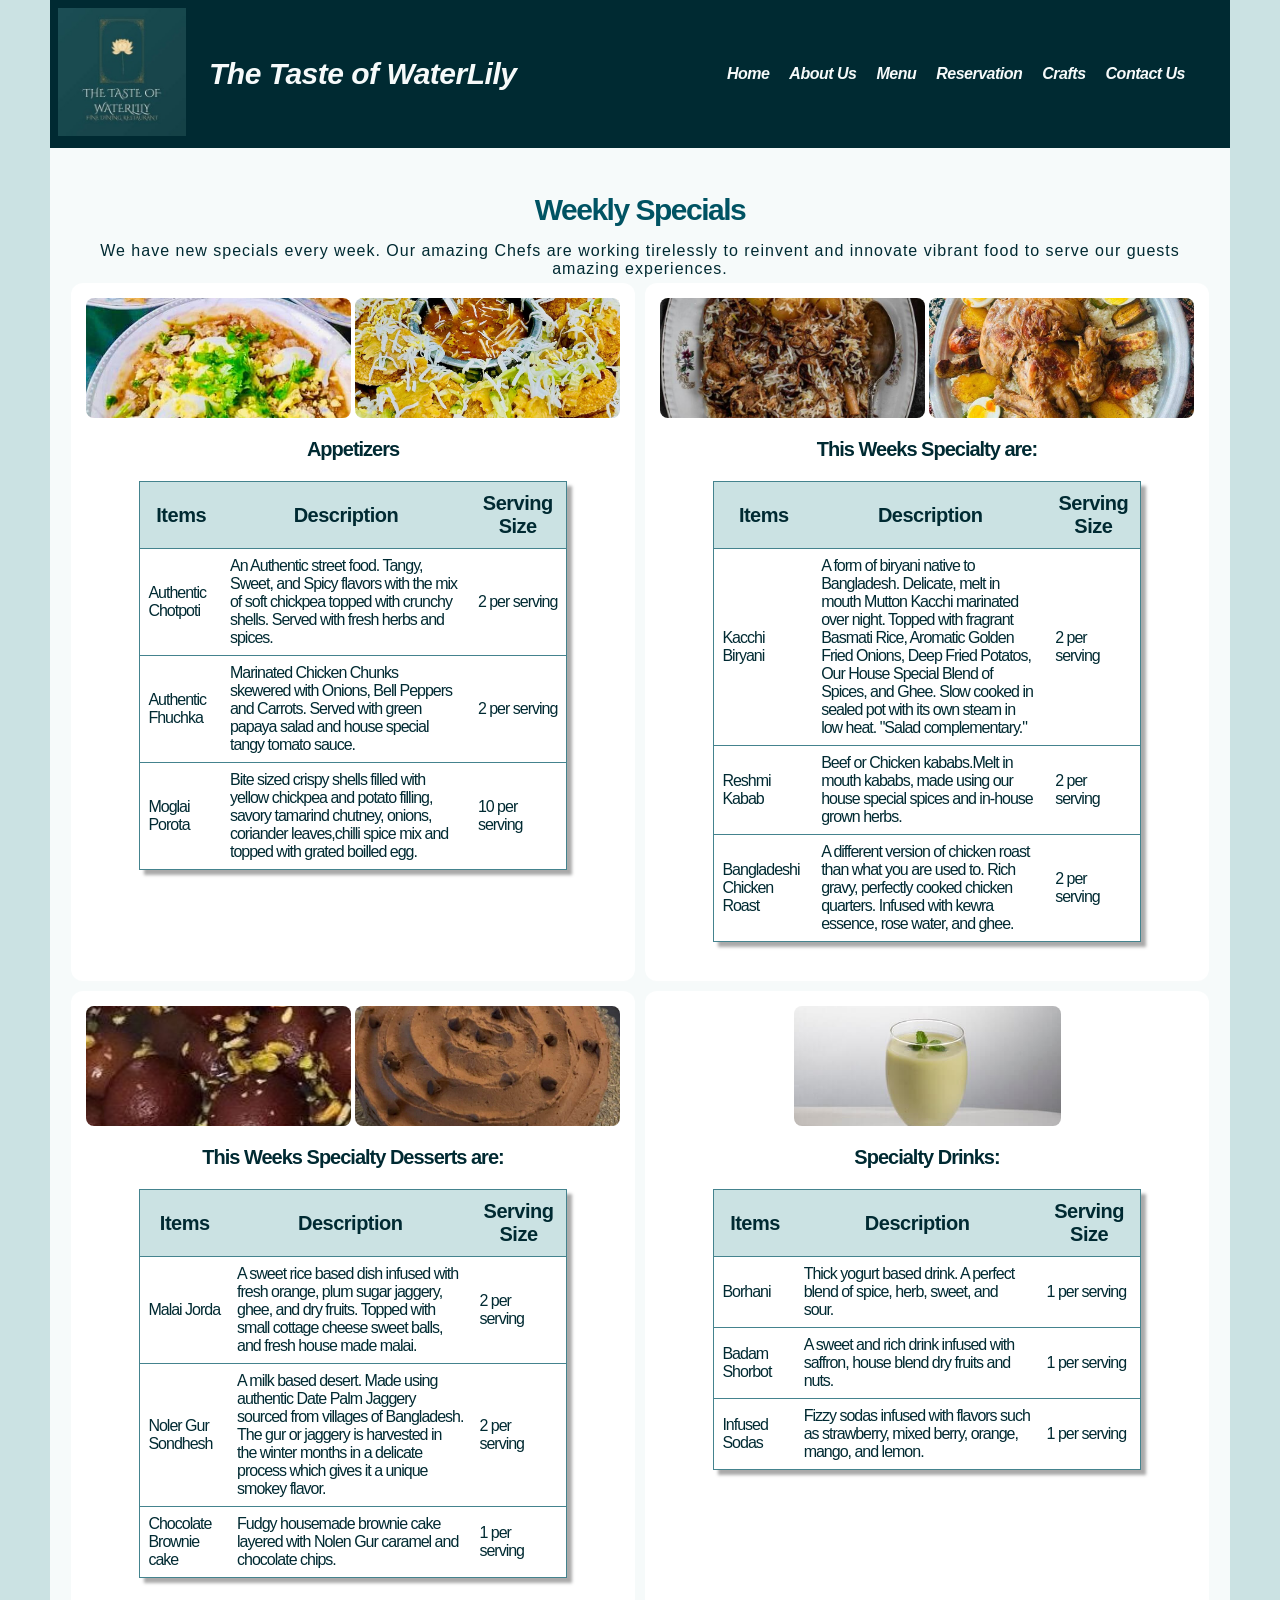
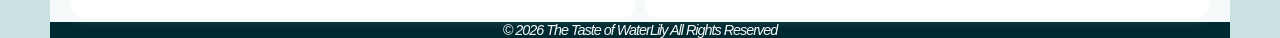
<file: week.html>
<!DOCTYPE html>
<html lang="en">
<head>
<title>The Taste of WaterLily</title>
<meta charset="utf-8">
<meta name="viewport" content="width=device-width, initial-scale=1.0">
<link href="lily.css" rel="stylesheet">
</head>
<body>
<div id="wrapper">
  <header>
  
	<div class="hero">
     <img src="image/logo.jpg" alt="logo"></div>
	 <h1><a href="index.html">The Taste of WaterLily</a></h1>
  <nav>
    <ul>
      <li><a href="index.html">Home</a></li>
      <li><a href="AboutUs.html">About Us</a>
	  <li><a href="menu.html">Menu</a>
	  <ul class="small">
		<li><a href="reg.html">Regulars</a></li>
		<li><a href="week.html">Weekly Specials</a></li>
	  </ul>
	  </li>
	  
      <li><a href="reservation.html">Reservation</a></li>
      <li><a href="merch.html">Crafts</a></li>
	  <li><a href="contact.html">Contact Us</a></li>
	</ul>
  </nav>
 </header>
 
  <main>
   <div class="menu">
  <h2>Weekly Specials</h2>
  <p>We have new specials every week. Our amazing Chefs are working tirelessly to 
  reinvent and innovate vibrant food to serve our guests amazing experiences.</p>
  </div>
  
   <div class="tablemenu">
   
   <div class="tablewrapper">
  
   <div class="img01">
   <img src="image/chotpoti.jpeg"  alt="Chotpoti">
   <img src="image/fuchka.jpeg"  alt="Fhuchka">
   </div> 
  
 <table>
 <caption>Appetizers</caption>
 <tr>
 <th scope='col'>Items</th>
 <th scope='col'>Description</th>
 <th scope='col'>Serving Size</th>
 </tr>
 
 <tr>
 <td>Authentic Chotpoti</td>
 <td>An Authentic street food. Tangy, Sweet, and Spicy flavors with the mix of soft 
 chickpea topped with crunchy shells. Served with fresh herbs and spices. </td>
 <td>2 per serving</td>
 </tr>
 
 <tr>
 <td>Authentic Fhuchka</td>
 <td>Marinated Chicken Chunks skewered with Onions, Bell Peppers and Carrots. Served with green
  papaya salad and house special tangy tomato sauce. </td>
 <td>2 per serving</td>
 </tr>
 
 <tr>
 <td>Moglai Porota</td>
 <td>Bite sized crispy shells filled with yellow chickpea and potato filling, 
 savory tamarind chutney, onions, coriander leaves,chilli spice mix and topped with grated boilled egg.</td>
 <td>10 per serving</td>
 </tr>
 </table>
 </div>
  
  <div class="tablewrapper">
  
   <div class="img01">
  <img src="image/kacchi.jpg"  alt="Kacchi Biryani">
  <img src="image/chickenroast.jpg" alt="Chicken Roast">
  </div>
  
 <table>
 <caption> This Weeks Specialty are:</caption>
 <tr>
 <th scope='col'> Items</th>
 <th scope='col'>Description</th>
 <th scope='col'>Serving Size</th>
 </tr>
 
 <tr>
 <td>Kacchi Biryani</td>
 <td>A form of biryani native to Bangladesh. Delicate, melt in mouth Mutton Kacchi marinated over night. Topped with fragrant
 Basmati Rice, Aromatic Golden Fried Onions, Deep Fried Potatos, Our House Special Blend of Spices, and Ghee.
 Slow cooked in sealed pot with its own steam in low heat. "Salad complementary."</td>
 <td>2 per serving</td>
 </tr>
 
 <tr>
 <td>Reshmi Kabab</td>
 <td>Beef or Chicken kababs.Melt in mouth kababs, made using our house special spices and 
 in-house grown herbs.</td>
 <td>2 per serving</td>
 </tr>
 
 <tr>
 <td>Bangladeshi Chicken Roast</td>
 <td>A different version of chicken roast than what you are used to. Rich gravy, perfectly cooked
 chicken quarters. Infused with kewra essence, rose water, and ghee.</td>
 <td>2 per serving</td>
 </tr>
 </table>
 </div>
 
 
 
  
  
  <div class="tablewrapper">
  
   <div class="img01">
  <img src="image/kalojam.jpg" alt="Nolen gur shondhesh">
  <img src="image/browniecake.jpg" alt="Brownie Cake">
  </div>
 
 <table>
 <caption> This Weeks Specialty Desserts are:</caption>
 <tr>
 <th scope='col'>Items </th>
 <th scope='col'>Description</th>
 <th scope='col'>Serving Size</th>
 </tr>
 
 <tr>
 <td>Malai Jorda</td>
 <td>A sweet rice based dish infused with fresh orange, plum sugar jaggery, ghee, and dry fruits.
 Topped with small cottage cheese sweet balls, and fresh house made malai. </td>
 <td>2 per serving</td>
 </tr>
 
 <tr>
 <td>Noler Gur Sondhesh</td>
 <td>A milk based desert. Made using authentic Date Palm Jaggery sourced from villages of Bangladesh.
 The gur or jaggery is harvested in the winter months in a delicate process which gives it a unique
 smokey flavor. </td>
 <td>2 per serving</td>
 </tr>
 
 <tr>
 <td>Chocolate Brownie cake</td>
 <td>Fudgy housemade brownie cake layered with Nolen Gur caramel and chocolate chips. </td>
 <td>1 per serving</td>
 </tr>
 </table>
 </div>
 
  
  
  <div class="tablewrapper">
  
   <div class="img0">
  <img src="image/borhani.jpg" alt="Borhani">
  </div>
 
 <table>
 <caption> Specialty Drinks:</caption>
 <tr>
 <th scope='col'>Items</th>
 <th scope='col'>Description</th>
 <th scope='col'>Serving Size</th>
 </tr>
 
 <tr>
 <td>Borhani</td>
 <td>Thick yogurt based drink. A perfect blend of spice, herb, sweet, and sour.</td>
 <td>1 per serving</td>
 </tr>
 
 <tr>
 <td>Badam Shorbot</td>
 <td>A sweet and rich drink infused with saffron, house blend dry fruits and nuts.</td>
 <td>1 per serving</td>
 </tr>
 
 <tr>
 <td>Infused Sodas</td>
 <td>Fizzy sodas infused with flavors such as strawberry,
	mixed berry, orange, mango, and lemon.</td>
 <td>1 per serving</td>
 </tr>
 </table>
 </div>
 
</div> 
</main>
<footer>
 &copy; 2026 The Taste of WaterLily All Rights Reserved<br>
</footer>
</div>
</body>
</html>
</file>
<file: lily.css>
*{box-sizing:border-box;}
html, body{overflow-x:hidden;}

body { background-color:#CBE2E3;
       color:#002A32;
	   font-family: Tahoma, Arial, serif; 
	   margin: 0 auto; 
	   padding: 0; 
       max-width: 1200px;	   
	   
}
#wrapper { background-color:#F6FAFA;
			margin:0 auto;
			
			position:relative;
			width:100%;
			
}

/*Header Settings*/
header{background-color: #002A32;
		display: flex;
        flex-flow: row wrap; 
		align-items: center;
		margin-bottom: 30px;
		letter-spacing:-.5px;
}

header h1{font-size:30px;
      font-weight:900;
	  padding: .5em;
      position:relative;
	  letter-spacing:-.5px;
	  padding-right:.5em;}

/*Logo Settings*/	  
.hero{padding: .5em;
      position:relative;}
.hero img{height:8em;
	  width:auto;}	


/*Home WebPage Settings*/	  
.heroindex1{background-size:cover;
		  background-repeat:no-repeat;
		  padding:0;
		  height: 80vh;
		  width: 100%;
		  background-image:url(image/view.jpg);
		  background-position:center;
		  margin:0;
		  margin-bottom:5px
	
}	  

/*About Us WebPage Settings*/
.hero1{background-size:100%;
		  background-repeat:no-repeat;
		  height: 6em;
		  width: auto;
		  background-image:url(image/food.jpg);
		  display:block;
		  margin-top:0;
}	  


/*Contact WebPages Settings*/
.herojobs{background-image:url(image/hiring.jpg);
	      background-size:cover;
		  background-position:center;
		  background-repeat:no-repeat;
		  height:60vh;
          width:100%;
		  margin: 0 auto;
		 
} 

#contact h2{align-items:left;
			margin-top:.5em;
			margin-bottom: .5em;
}

#contact h3{align-items:left;
			margin-top:.5em;
			margin-bottom: .5em;
}

#contact ul{padding-left:1em;
			margin:5px 0;
}

#contact ul li{margin:5px;}

/*Merch WebPage Setting*/
.mrch{margin: 1em; 
	   padding: 1em;
	   border-spacing: 0;
	   overflow: auto;	
}

.mrch h3{display:flex;
           flex-direction:column;
			margin: 0 auto;
			padding-bottom:.5em;
			text-align:center;
	
}

.mrch p{display:flex;
           flex-direction:column;
			margin: 0 auto;
			text-align:center;
			padding-bottom:.5em;
}

.mrch img{
		  background-repeat:no-repeat;
		  height:30vh;
		  width: 30vh;
		  margin: 0 auto;
		  float: none;
		  display:block;
		  margin: 0 auto;
		 
}
 
/*Menu WebPages Settings*/ 

#heromenu{background-image:url(image/platter1.jpg);
	      background-size:cover;
		  background-repeat:no-repeat;
		  height:30em;
		  width: 100%;	
		  display:block;
		  justify-content:center;
}

.menu h2{text-align:center;
	   margin: 0 auto;
	   padding-top:.5em;
	    padding-bottom:.5em;
}

.menu p{text-align:center;
	   margin: 0 auto;
}

.tablemenu{ display:grid;
            grid-template-columns: repeat(2, 1fr);
			gap:10px;
			padding:5px;	
}

.tablewrapper{background: #ffffff;
			  border-radius: 12px;
			  padding: 15px;
			  box-shadow: 0 4px 10px rgba(255,255,255,0.15);
}
.img01{display:flex;
		flex-direction:row;
		margin:0 auto;
		gap:0.2em;
		margin:0 auto;
}
.img01 img{width:50%;
		   height:120px;
		   object-fit:cover;
		   display:flex;
		   flex-direction:row;
		   border-radius: 8px;
		   margin:0 auto;
		   gap:0.2em;
}

.img0{display:flex;
		margin:0 auto;
		flex-direction:row;
		justify-content: center;
		gap:0.5em;
}
.img0 img{width:50%;
		   height:120px;
		   object-fit:cover;
		   display:flex;
		   border-radius: 8px;
}

.tablewrapper:hover{transform:translateY(-2px);
			transition:0.1s}
			

		  
/*Navigation Settings*/		  
h1 a{text-decoration: none;
	list-style-type:none;
	color:#F6FAFA;
	font-weight:bold;}
	
nav{font-family: Arial, sans-serif;
     padding:1em .5em;
	 position:relative;
	}
	
nav a{text-decoration: none;
	list-style-type:none;
	color:#F6FAFA;
	font-weight:bold;
	font-size: 16px;
	flex-direction: column;
	position: relative;
	transition: background-color .2s, transform .2s;
	}
	
nav ul{display: flex;
        flex-direction:row;
        flex-wrap:wrap;
		justify-content:center;
		list-style:none;
		gap: 10px;
		padding:0;
		padding-right:.5em;
		padding-left: .5em;
		}
		
nav ul li{position:relative;
          padding:5px;
}	
			
nav ul li a{list-style-type: none;
			display:block;
			
}

.small{ display:none;
        flex-direction:row;
		position:absolute;
		opacity:0;
		visibility:hidden;
		transform:translateY(10px);
		transition:opacity 0.1s ease, transform .20s ease;
		background-color:#002A32;
		top: 100%;
		left:0;
		min-width:200px
}	

nav ul li a:focus{background-color:#C14600;}

nav ul li a:hover{background-color:rgba(255,255,255,0.15);
				  color:#C14600;
	              transform:translateY(-2px);
				  transition:0.1s;
				  opacity:1;
				 
}
 

nav ul li:hover .small{display: flex;
						flex-direction:row;
						padding:0;
						opacity:1;
						visibility:visible;
						transform:translateY(0);
						transition-delay: .1s;
				   
}

 
/*Main settings*/ 
 main{font-family: Arial, sans-serif;
	  margin:auto;
	  padding:0 1em;
	  }
	  
main h2{margin: 0 0 1em;
           padding:0;
		   font-style: Bold;
		   font-size:30px;
		   letter-spacing:-1.5px;
           color:#005363;	   
}

main h3{font-style: Bold;
		font-size:20px;
		letter-spacing:-1px;
        color:#005363;		   
}

main p{font-size:16px;
	   letter-spacing:1px;	
}	  

a{text-decoration: none;
   font-style:italic; 
 }

p a{color:#44838E;
}

p a:hover{color:#C14600;
	transform:translateY(-2px);
	transition:0.1s;
	opacity:1;}


/*Table Setting*/
table {width: 80%;
	border-collapse: collapse;
	margin:auto;
	margin-bottom: 1.5em;
	border:1px none #F6FAFA;
	box-shadow:5px 5px 3px #aaaaaa;
}

th, td {padding: .5em;
	text-align:left;
	border: none;}

th{text-align:center;
	color:#002A32;
	font-size:20px;
	letter-spacing:-.5px;
}

td{font-style:Bold;
	font-size:16px;
	letter-spacing:-1px;
}

tr{border: 1px solid #44838E;
}

tr:first-of-type{background-color:#CBE2E3;}

caption {font-style:Bold;
		 font-size:20px;
		 letter-spacing:-1px;
		 margin: 1em;
		 font-weight:bold;
		 font-family: Arial, serif;
}


/*Form settings*/
form {display:flex;
	  flex-direction:column;
	  justify-content:space-between;
	   margin:0 auto;
	   width: 60%;
	   text-align:center;
}
label {color:#44838E;
	   font-weight:bold;
	   padding:1em;		
}

fieldset section{text-align:center;
             background-color:#CBE2E3;
			 border: 2px none #CBE2E3;
			 padding: 2px;
			 box-shadow:5px 5px 3px #aaaaaa;
}
 
 fieldset section::after{content:"";
				   display:block;
				   width:100%;
				   border-bottom:1px outset #44838E;
                   background-color:#CBE2E3;
				   font-weight: bold;
				   
 }
 
fieldset{margin-top: .5em;
		margin-bottom:.5em;
		box-shadow:5px 5px 3px #aaaaaa;

}
input, textarea {color:#44838E;
	             padding: .5em;
				 margin-top: .5em;
				 margin-bottom: .5em;
				 border:2px outset #44838E;
				 border-radius: 5px;
				 text-align:center;
}
input[type="submit"]{
	margin-top:.5em;
	background-color:#CBE2E3;
	border:none;
	padding:1em;
	font-weight: bold;
}
input[type="submit"]:hover{
	background-color:#D7E0D2;
}

/*Footer Setting*/	  
footer{background-color:#002A32;
	   letter-spacing:-1px;
	   font-size: .90em;
	   font-style: italic;
	   text-align: center; 
	   color:#F6FAFA;
}	  

/*Responsive WebPage Setting*/
@media (max-width: 767px){
body{margin:0;}
	
#wrapper {margin: 0 5px;
  }
  
 header{display:flex;
        margin-bottom:0;
        flex-direction: column;
		 align-items:center;
		 padding:0;
		 gap:0;
}

 h1 { font-size: .5em;
       letter-spacing:.2em;
	   margin: 0;
	   text-align: center;
}

main{padding: 0 1em;}

nav a{display:flex;
	justify-content:center;
	position:static;
	color:#F6FAFA;
	transition:.2s;
} 

nav ul{flex-direction:column;
	   align-items:center;
       max-height: 50%;
	   gap: 2px;
	   margin:.2px;
	   padding:.2px;
	   text-align: center;
	   }

nav ul li{margin:0;
padding: 1px 2px;
}	   
.small{display:none;
	   flex-direction:column;
	   position:static;
	   opacity:0;
	   visibility:hidden;
	   align-items:center;
}		
.small ul li{margin:0;
			padding:0;
			transition:0.2s ease;
			opacity:1;
			visibility:visible;	
}	

nav ul li:focus-within .small{display:flex;
							  flex-direction:column;
							  opacity:1;
							  visibility:visible;
							  color:#C14600;
	
}

nav ul li a:hover{color:#C14600;
	opacity:1;
	margin:2px 4px;
	padding: 2em;
}

.hero1{height: 10em;
          width:100%;
		  margin-top:1em;
		  margin-bottom:0;
		  align-items:center;
}

.tablemenu{display:grid; 
	grid-template-columns: 1fr;
	width:100%;
	max-width:100%;
	}
fieldset{display:grid; 
	grid-template-columns: 1fr;
	width:100%;
	max-width:100%;
}

form{width:90%;
	 margin:0 auto;
}

#Us h2{margin: 0 0 1em;
	    padding:0;
		gap:0;
}

}

@media (min-width: 768px) and (max-width: 1024px){
body{margin:0 5px;}
	
#wrapper {margin: 0 10px;
  }
  
 header{display:flex;
        flex-direction: column;
		 align-items:center;
		 padding: 5px 0;
		 gap:2px;
}

  h1 { font-size: 1em;
       letter-spacing: .25em;
	   margin: 0;
	   text-align: center;
}

main{padding: 0 1em;}

nav a{display:flex;
	justify-content:space-between;
	position:relative;
	color:#F6FAFA;
	transition:.2s;
} 

nav ul{flex-direction:column;
	   align-items:center;
	   justify-content:flex-end;
       max-height: 50%;
	   gap: 5px;
	   margin:.5px;
	   padding-right:2em;
	   text-align: center;
	   }

nav ul li{margin:0;
padding: 5px 10px;
}	   
.small ul li{display:flex;
		 flex-flow:column nowrap;
}	
.small ul li a{
	flex-direction:column;
	justify-content:center;
	position:absolute;
	text-align: center;
	opacity:0;
	visibility: hidden;
	margin:1px 2px;
	padding-top: .5em;
	padding-bottom: 1.5em;
}	

nav ul a:hover{color:#C14600;
	opacity:1;
	margin:4px;
	padding: 1.5em;
}
.small:focus{color:#C14600;
			 background-color:rgba(255,255,255,0.15);

}

.small:hover{color:#C14600;
	transform:translateY(-2px);
	transition:0.1s;
	opacity:1;
	gap:5px;
	margin:2px 4px;
	padding-top: 1em;
	padding-bottom: 1.5em;
}
	

.hero { justify-content:center;
		margin: 0 auto;		
}	

 
	.tablemenu{display:grid; 
	width:100%;
	max-width:100%;
	}
	
	
	.img01{flex-direction: row;
     margin:0 auto;
	 padding:.1vw;
	 gap:0.5vw;
	 width:50%;
	 justify-content:center;
	 }
	 
	.img0{flex-direction: row;
		  margin:0 auto;
		  padding:0 5vw ;
		  width:100%;
	 }
	table{max-width:100%;
		  max-height:auto;
		  width:100%;
		  margin:1em auto;
		  margin:0 auto;
	}

form{width:90%;
	 margin:0 auto;
}

.hero1{padding:0;
	   padding-top:0;
       margin:0;
       gap:0;
}

.herojobs{height: 40vh;
          width:100%;
		  margin: 0 auto;
}

#contact h2{align-items:left;
			margin:.5em 0;
			padding:0;
}

#contact h3{padding:0;
			margin-top:.5em;
			
}

.mrch{display: grid;
	  grid-template-columns: 1fr;
	   margin:0 auto;
}

.mrch img{flex-direction: row;
     margin:0 auto;
	 padding:0 5px ;
	 gap:0.5em;
	 width:60%;
	 justify-content:center;	
}

#Us h2{margin: 0 0 .5em;
	    padding:0;
		gap:0;
}

}

@media(min-width: 1025px){
body { margin: 0 auto; 
	   padding: 0 10px;
	   max-width: 1200px;
}
#wrapper {	margin:0 auto;			
			position:relative;
			width:100%;
			max-width:1200px;
}	
header{justify-content: space-between;
}

nav{margin-left:auto;}

nav ul{justify-content: flex-end;
	   padding-right:2em;
}
	
.tablemenu{display:grid; 
		   grid-template-columns:repeat(2, 1fr);
	       width:100%;
		   max-width:100%;
}  

form{width:90%;
	 margin:0 auto;
}
</file>
